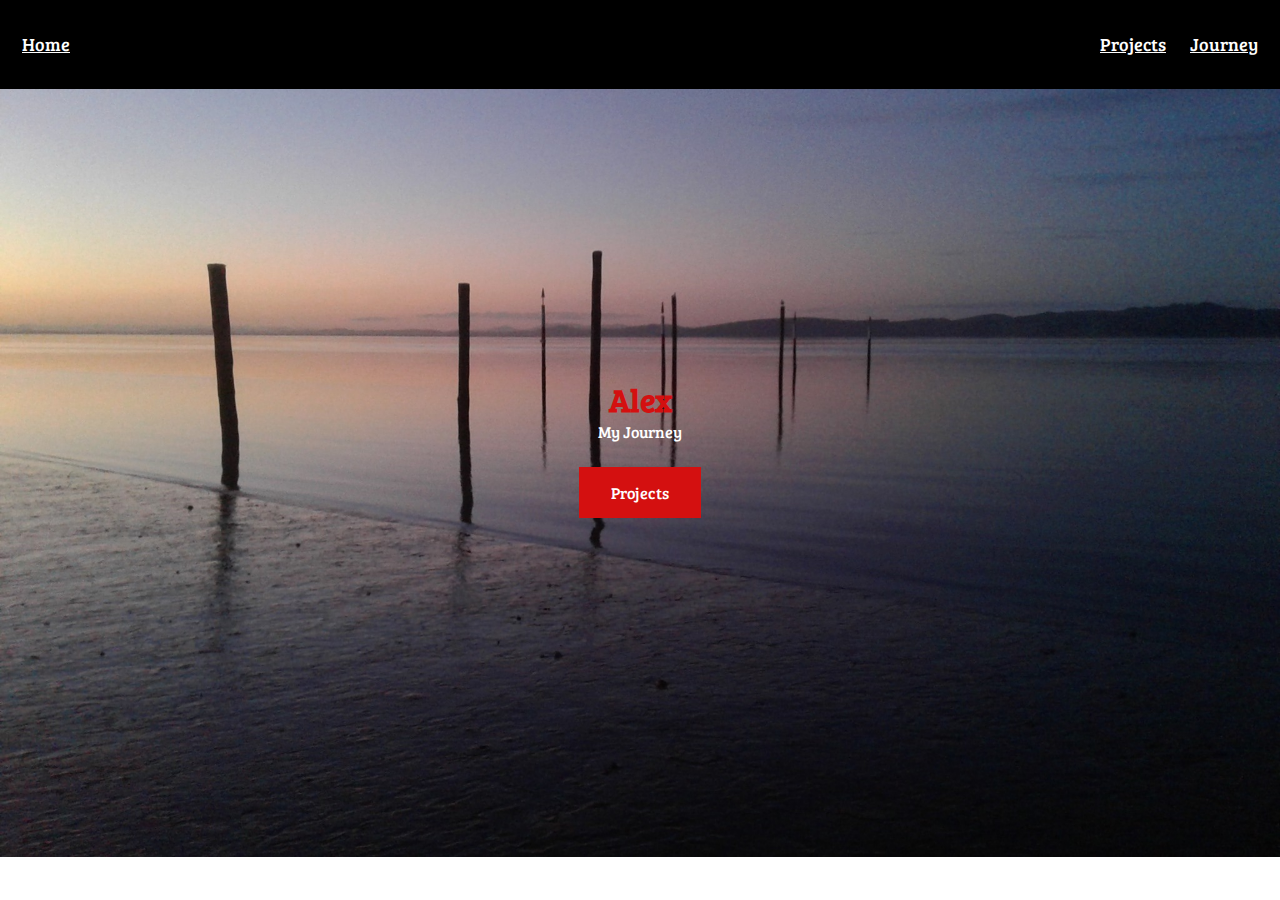
<file: index.html>
<!DOCTYPE html>

<html>
<head>
  <meta http-equiv="Content-Type" content="text/html; charset=utf-8"/>
  <title>My Landing Page</title>  
  <LINK href="styles.css" rel="stylesheet" type="text/css">
  <link href="https://fonts.googleapis.com/css?family=Bree+Serif&display=swap" rel="stylesheet">
  <link rel="stylesheet" href="https://cdnjs.cloudflare.com/ajax/libs/font-awesome/4.7.0/css/font-awesome.min.css">
</head>

<body> 
   <div class="header">
    <a href="/index.html">Home</a>
     <div class="header-right">
        <a href="/projects.html">Projects</a>
        <a href="/journey.html">Journey</a>
     </div>
    </div>
 <div>
  <img src="sunset.jpg">
     <div class="text">
      <h1>Alex</h1>
      <p>My Journey</p>
       <br>
       <a href="/projects.html" class="button">Projects</a>
       
    </div>

 </div>

</body>
</html>
</file>
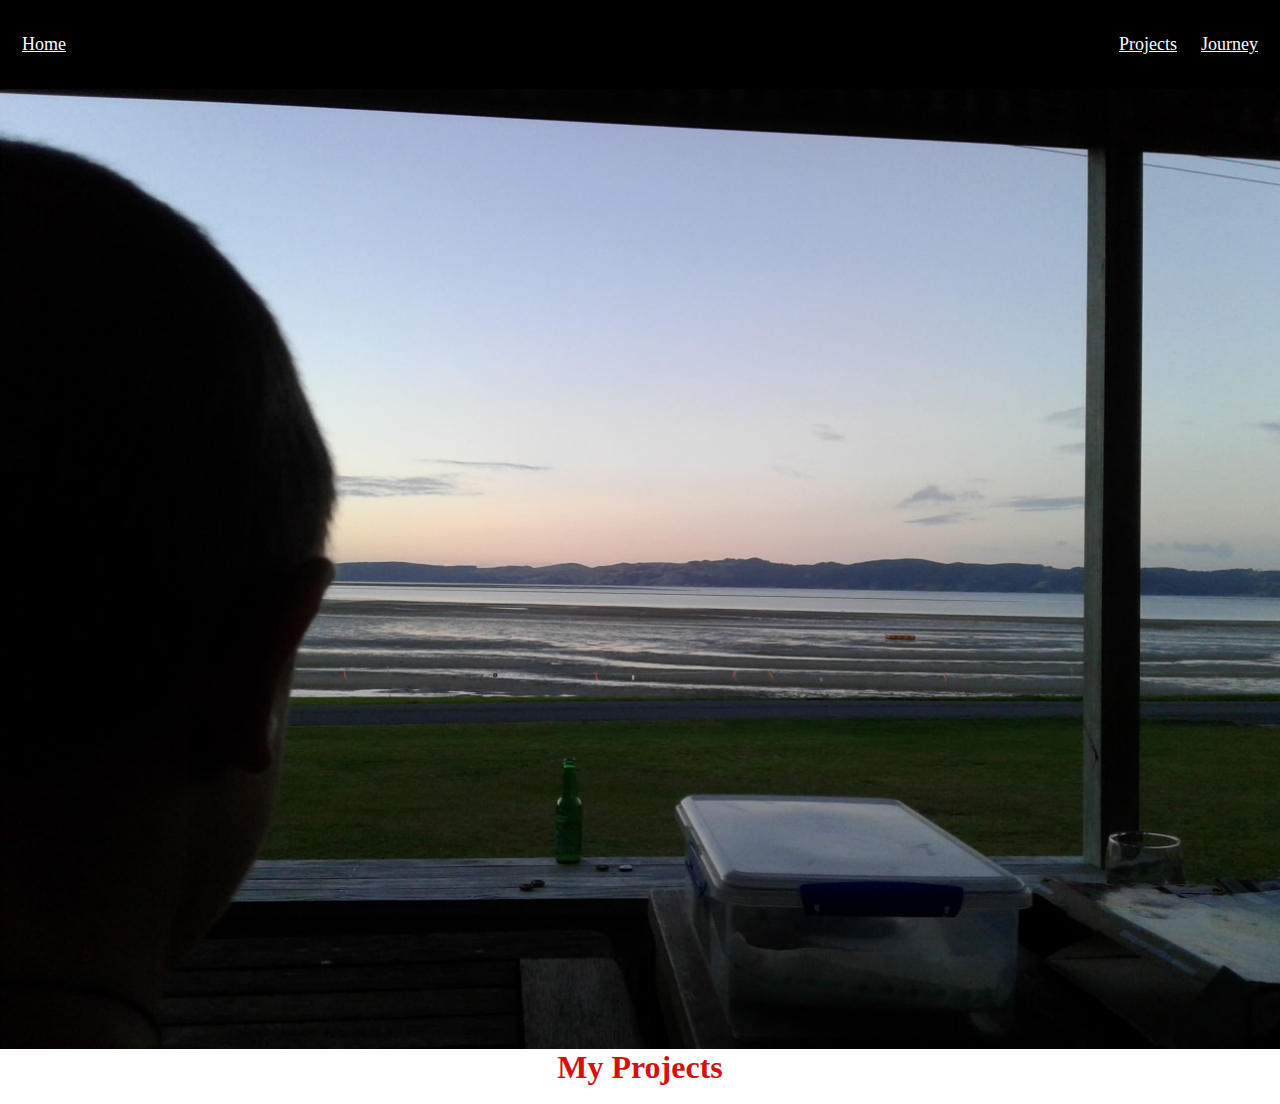
<file: projects.html>
<!DOCTYPE html>

<html>
<head>
  <meta http-equiv="Content-Type" content="text/html; charset=utf-8"/>
  <title>journey</title>  
    <style>
      a {
        text-align: center;
        color: black;
        font: 20px;
        font-family: 'Bree Serif', serif;
    }
    </style>
  <LINK href="styles.css" rel="stylesheet" type="text/css">
</head>

<body> 
   <div class="header">
    <a href="/index.html">Home</a>
     <div class="header-right">
        <a href="/projects.html">Projects</a>
        <a href="/journey.html">Journey</a>
     </div>
    </div>
  <img src="bay.jpg">
    <div id="grad1">
      <div>
        <h1>My Projects</h1>
          
        <br>
      </div>
  </div>
</body>
</html>
</file>
<file: styles.css>
* {
  margin:0px;
  padding:0px;
  font: 60px ;
  font-family: 'Bree Serif', serif;

}
  
  body {
  height: 100%;
}

img {
  background-image: url("sunset.jpg");
  display: block;
  margin-left: auto;
  margin-right: auto;
  max-width: 100%;
  height: auto; 
  /*background-position: center;
  background-repeat: no-repeat;
  background-size: cover;
  position: relative;*/
}

/* Place text in the middle of the image */
.text {
  text-align: center;
  position: absolute;
  top: 50%;
  left: 50%;
  transform: translate(-50%, -50%);
}

h1 {
  text-align: center;
  color: #D41010;
  font: 150px ;
  font-family: 'Bree Serif', serif;
}

h2 {
  text-align: center;
  color: #D41010;
  font-weight: bold;
  font: 30px ;
  font-family: 'Bree Serif', serif;
}

h3 {
  text-align: center;
  color: grey;
  font: 30px ;
  font-family: 'Bree Serif', serif;
}

h4 {
  text-align: center;
  color: black;
  font: 20px ;
  font-family: 'Bree Serif', serif;
}

p {
  text-align: center;
  color: white;
  font: 30px ;
  font-family: 'Bree Serif', serif;
}

li {
  text-align: center;
  color: black;
  font: 20px ;
  font-family: 'Bree Serif', serif;
}

.center {
  display: block;
  margin-left: auto;
  margin-right: auto;
  width: 50%;
}

.button {
  background-color: #D41010;
  border: none;
  color: white;
  padding: 15px 32px;
  text-align: center;
  text-decoration: none;
  display: inline-block;
  font-size: 16px;
  margin: 4px 2px;
  cursor: pointer;
}

.button:hover {
  background-color: white;
  color: #D41010;
}

.header {
  overflow: hidden;
  background-color: black;
  background: rgba(0, 0, 0, 0.);
  padding: 20px 10px;
}

.header a {
  float: left;
  color: white;
  text-align: center;
  padding: 12px;
  font-size: 18px; 
  line-height: 25px;
  border-radius: 4px;
}

.header-right {
  float: right;
}

.header a:hover {
  background-color: white;
  color: red;
}

@media screen and (max-width: 500px) {
  .header a {
    float: none;
    display: block;
    text-align: left;
  }
  
  .header-right {
    float: none;
  }
}
.item2 { grid-area: menu; }
.item3 { grid-area: main; }
.item4 { grid-area: right; }

.grid-container {
  display: grid;
  grid-template-areas:
    'menu main main main right right';
  grid-gap: 10px;
  padding: 10px;
}

.grid-container > div {
  text-align: center;
  padding: 20px 0;
}
</file>
